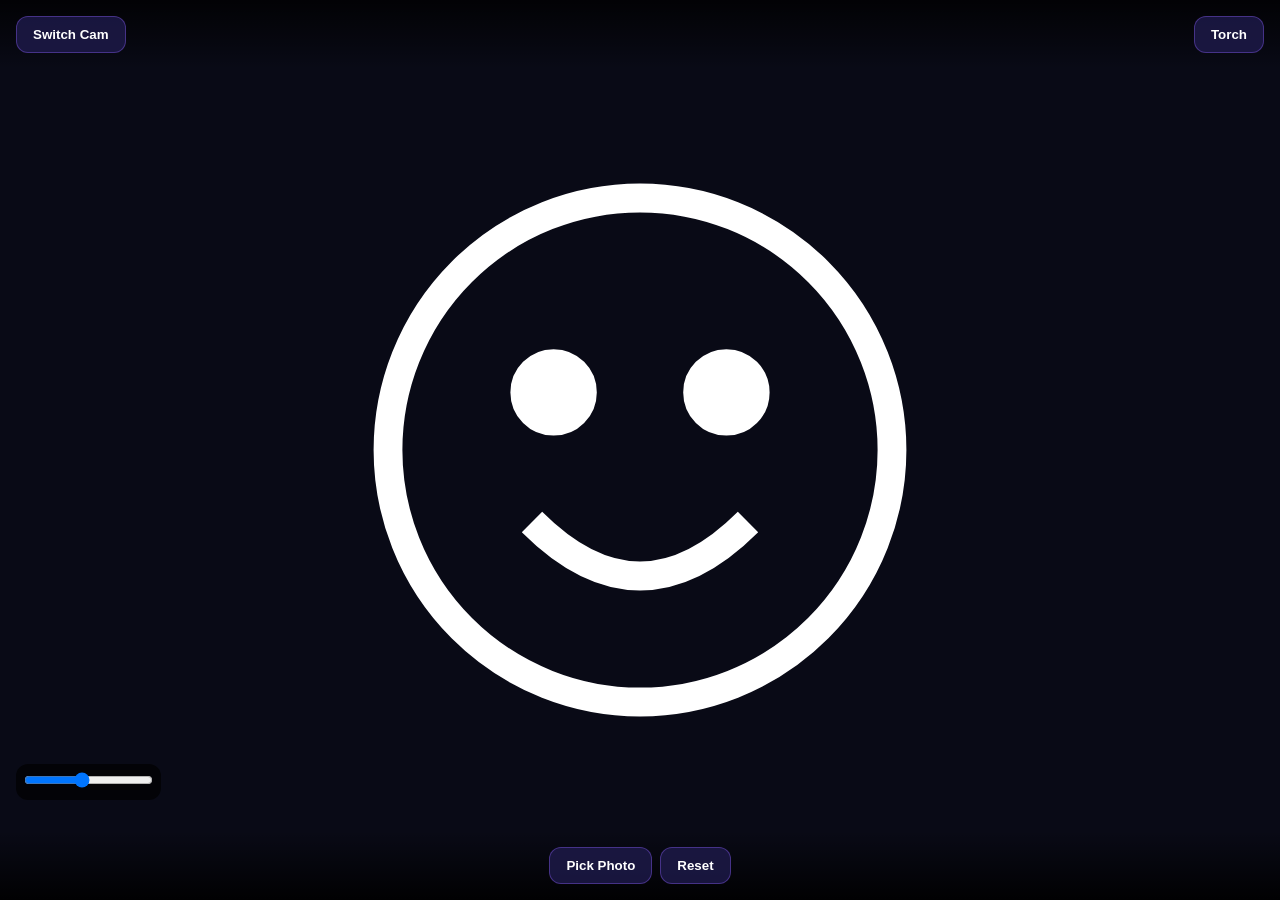
<file: public/standalone_sketch_ar.html>
<!DOCTYPE html>
<html lang="en">
<head>
  <meta charset="UTF-8">
  <meta name="viewport" content="width=device-width, initial-scale=1.0, maximum-scale=1.0, user-scalable=no, viewport-fit=cover">
  <title>SketchAR Studio - Single File Version</title>
  <meta name="theme-color" content="#090a16">
  <style>
    * { box-sizing: border-box; margin: 0; padding: 0; user-select: none; -webkit-user-select: none; }
    body { font-family: -apple-system, BlinkMacSystemFont, "Segoe UI", Roboto, sans-serif; background: #090a16; color: #f8fafc; height: 100vh; overflow: hidden; }
    .screen { display: none; width: 100%; height: 100%; position: absolute; inset: 0; flex-direction: column; }
    .screen.active { display: flex; }
    video, #overlay-img { position: absolute; inset: 0; width: 100%; height: 100%; object-fit: cover; }
    #overlay-container { position: absolute; inset: 0; display: flex; align-items: center; justify-content: center; z-index: 10; pointer-events: none; }
    #overlay-img { position: relative; max-width: 80%; max-height: 80%; object-fit: contain; pointer-events: auto; }
    .hud-top { position: absolute; top: 0; left: 0; right: 0; z-index: 20; padding: 16px; display: flex; justify-content: space-between; background: linear-gradient(to bottom, rgba(0,0,0,0.8), transparent); }
    .hud-bottom { position: absolute; bottom: 0; left: 0; right: 0; z-index: 20; padding: 16px; display: flex; gap: 8px; justify-content: center; background: linear-gradient(to top, rgba(0,0,0,0.9), transparent); }
    .btn { background: rgba(30, 27, 75, 0.8); border: 1px solid rgba(139, 92, 246, 0.4); color: white; padding: 10px 16px; border-radius: 12px; font-weight: 600; cursor: pointer; }
    .btn-primary { background: #7c3aed; border: none; }
    .slider-box { position: absolute; left: 16px; bottom: 100px; z-index: 20; background: rgba(0,0,0,0.7); padding: 8px; border-radius: 12px; }
  </style>
</head>
<body>
  <!-- AR Screen -->
  <div id="ar-screen" class="screen active">
    <video id="camera-stream" autoplay playsinline muted></video>
    <div id="overlay-container">
      <img id="overlay-img" src="data:image/svg+xml;utf8,<svg xmlns='http://www.w3.org/2000/svg' viewBox='0 0 100 100' stroke='white' stroke-width='4' fill='none'><circle cx='50' cy='50' r='35'/><circle cx='38' cy='42' r='4' fill='white'/><circle cx='62' cy='42' r='4' fill='white'/><path d='M35 60 Q50 75 65 60'/></svg>" alt="Trace Guide">
    </div>
    <div class="hud-top">
      <button class="btn" onclick="toggleCamera()">Switch Cam</button>
      <button class="btn" onclick="toggleFlash()">Torch</button>
    </div>
    <div class="slider-box">
      <input type="range" min="10" max="100" value="50" oninput="document.getElementById('overlay-img').style.opacity = this.value / 100">
    </div>
    <div class="hud-bottom">
      <input type="file" id="file-input" accept="image/*" style="display:none" onchange="loadPhoto(event)">
      <button class="btn" onclick="document.getElementById('file-input').click()">Pick Photo</button>
      <button class="btn" onclick="resetZoom()">Reset</button>
    </div>
  </div>
  <script>
    let stream = null, currentFacing = 'environment';
    async function initCamera() {
      if (stream) stream.getTracks().forEach(t => t.stop());
      try {
        stream = await navigator.mediaDevices.getUserMedia({ video: { facingMode: currentFacing } });
        document.getElementById('camera-stream').srcObject = stream;
      } catch (e) { alert('Camera access required: ' + e.message); }
    }
    function toggleCamera() { currentFacing = currentFacing === 'environment' ? 'user' : 'environment'; initCamera(); }
    async function toggleFlash() {
      if (!stream) return;
      const track = stream.getVideoTracks()[0];
      try { await track.applyConstraints({ advanced: [{ torch: true }] }); } catch (e) { alert('Flashlight not supported.'); }
    }
    function loadPhoto(e) {
      const f = e.target.files[0];
      if (f) { const r = new FileReader(); r.onload = ev => document.getElementById('overlay-img').src = ev.target.result; r.readAsDataURL(f); }
    }
    function resetZoom() { document.getElementById('overlay-img').style.transform = 'scale(1)'; }
    initCamera();
  </script>
</body>
</html>
</file>
